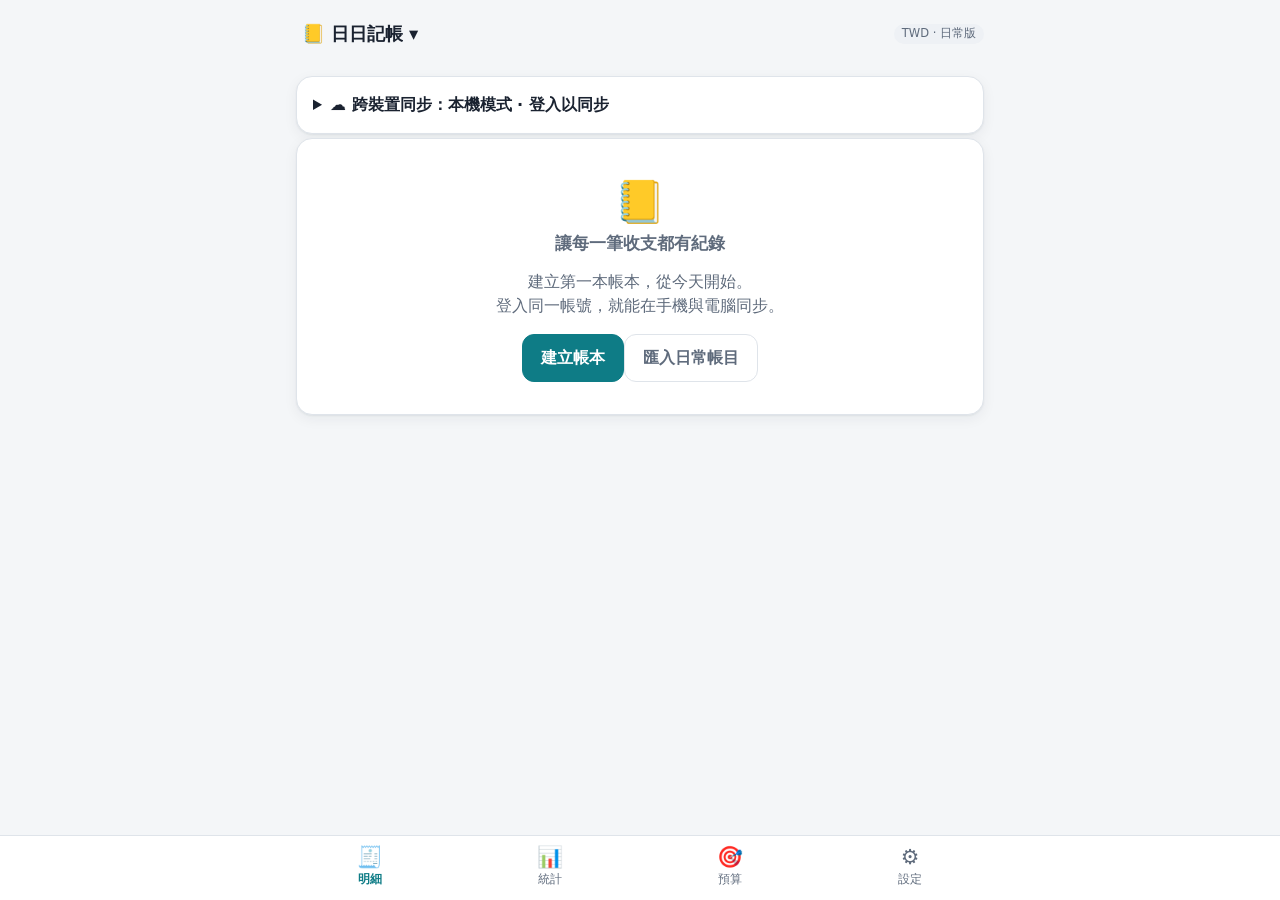
<file: daily/index.html>
<!doctype html>
<html lang="zh-Hant"><head>
<meta charset="utf-8"><meta name="viewport" content="width=device-width, initial-scale=1, viewport-fit=cover">
<title>日日記帳</title><meta name="description" content="日常收入支出、月份統計與預算，支援離線記帳及 Supabase 跨裝置同步。">
<meta name="theme-color" content="#0e7c86"><link rel="manifest" href="manifest.webmanifest"><link rel="icon" href="icon.svg" type="image/svg+xml">
<link rel="apple-touch-icon" href="icons/icon-192.png"><link rel="stylesheet" href="app.css">
</head><body>
<header class="top" id="top"></header><section id="cloudPanel" class="cloud-panel" aria-label="雲端同步"></section>
<main id="main" tabindex="-1"></main><button class="fab" id="fab" data-act="add" aria-label="新增帳目">＋</button>
<nav class="nav" id="nav" aria-label="主選單">
<button data-tab="ledger"><span aria-hidden="true">🧾</span>明細</button>
<button data-tab="stats"><span aria-hidden="true">📊</span>統計</button>
<button data-tab="budget"><span aria-hidden="true">🎯</span>預算</button>
<button data-tab="settings"><span aria-hidden="true">⚙️</span>設定</button></nav>
<dialog id="sheet" aria-label="表單"></dialog><div class="toast" id="toast" role="status" aria-live="polite"></div>
<input type="file" id="importFile" accept="application/json,.json" hidden>
<script src="cloud-config.js"></script><script src="model.js"></script><script src="sync-merge.js"></script><script src="cloud.js"></script><script src="app.js"></script>
</body></html>
</file>
<file: daily/app.css>
:root {
  --bg: #f4f6f8;
  --surface: #ffffff;
  --surface-2: #eef1f5;
  --text: #1a2230;
  --muted: #5f6b7c;
  --border: #dfe4ea;
  --accent: #0e7c86;
  --accent-ink: #ffffff;
  --accent-soft: #dff1f2;
  --ok: #24936a;
  --warn: #b97400;
  --danger: #cf3f3f;
  --danger-soft: #fbe6e6;
  --warn-soft: #fdf0d5;
  --shadow: 0 1px 2px rgba(20, 30, 45, .06), 0 4px 14px rgba(20, 30, 45, .06);
  --radius: 16px;
  --nav-h: 64px;
  color-scheme: light;
}
@media (prefers-color-scheme: dark) {
  :root:not([data-theme="light"]) {
    --bg: #0f141a; --surface: #182029; --surface-2: #212b36; --text: #e8edf3; --muted: #97a4b5;
    --border: #2a3542; --accent: #3fbcc6; --accent-ink: #06232a; --accent-soft: #163a40;
    --ok: #4cc79a; --warn: #f0b24a; --danger: #ef7676; --danger-soft: #3b2225; --warn-soft: #3a2f18;
    --shadow: 0 1px 2px rgba(0,0,0,.4); color-scheme: dark;
  }
}
:root[data-theme="dark"] {
  --bg: #0f141a; --surface: #182029; --surface-2: #212b36; --text: #e8edf3; --muted: #97a4b5;
  --border: #2a3542; --accent: #3fbcc6; --accent-ink: #06232a; --accent-soft: #163a40;
  --ok: #4cc79a; --warn: #f0b24a; --danger: #ef7676; --danger-soft: #3b2225; --warn-soft: #3a2f18;
  --shadow: 0 1px 2px rgba(0,0,0,.4); color-scheme: dark;
}

* { box-sizing: border-box; }
html { -webkit-text-size-adjust: 100%; }
body {
  margin: 0; background: var(--bg); color: var(--text);
  font: 16px/1.5 system-ui, -apple-system, "Segoe UI", "Noto Sans TC", "PingFang TC", "Microsoft JhengHei", sans-serif;
  font-variant-numeric: tabular-nums;
  padding-bottom: calc(var(--nav-h) + 96px + env(safe-area-inset-bottom));
}
button, input, select { font: inherit; color: inherit; }
button { cursor: pointer; }
:focus-visible { outline: 3px solid var(--accent); outline-offset: 2px; }
h1, h2, h3 { margin: 0; line-height: 1.25; }
h2 { font-size: 1.05rem; }
small, .muted { color: var(--muted); }
.hidden { display: none !important; }

/* ---------- 版面 ---------- */
.top, main { max-width: 720px; margin: 0 auto; padding-left: 16px; padding-right: 16px; }
.top {
  display: flex; align-items: center; justify-content: space-between; gap: 8px;
  padding-top: calc(12px + env(safe-area-inset-top)); padding-bottom: 8px;
  position: sticky; top: 0; z-index: 5; background: var(--bg);
}
main { padding-top: 4px; outline: none; }
main > * + * { margin-top: 14px; }
.card { background: var(--surface); border: 1px solid var(--border); border-radius: var(--radius); padding: 16px; box-shadow: var(--shadow); }
.card > h2 { margin-bottom: 12px; }

.tripbtn {
  display: inline-flex; align-items: center; gap: 6px; min-height: 44px; max-width: 62%;
  border: 0; background: transparent; font-weight: 700; font-size: 1.15rem; padding: 0 6px; border-radius: 12px;
}
.tripbtn span.name { overflow: hidden; text-overflow: ellipsis; white-space: nowrap; }
.fxpill {
  min-height: 44px; padding: 0 12px; border-radius: 999px; border: 1px solid var(--border);
  background: var(--surface); font-size: .8rem; color: var(--muted); white-space: nowrap;
}
.fxpill.stale { color: var(--warn); border-color: var(--warn); }

/* ---------- 底部導覽 ---------- */
.nav {
  position: fixed; left: 0; right: 0; bottom: 0; z-index: 6; display: flex; justify-content: center;
  background: var(--surface); border-top: 1px solid var(--border);
  padding-bottom: env(safe-area-inset-bottom);
}
.nav button {
  flex: 1; max-width: 180px; height: var(--nav-h); border: 0; background: transparent; color: var(--muted);
  display: flex; flex-direction: column; align-items: center; justify-content: center; gap: 2px; font-size: .78rem;
}
.nav button span { font-size: 1.3rem; line-height: 1; }
.nav button[aria-current="page"] { color: var(--accent); font-weight: 700; }
.fab {
  position: fixed; right: max(16px, calc(50% - 344px)); bottom: calc(var(--nav-h) + 16px + env(safe-area-inset-bottom)); z-index: 6;
  width: 60px; height: 60px; border-radius: 50%; border: 0; background: var(--accent); color: var(--accent-ink);
  font-size: 2rem; line-height: 1; box-shadow: 0 6px 18px rgba(14, 124, 134, .4);
}

/* ---------- 摘要卡 ---------- */
.sum .lbl { color: var(--muted); font-size: .85rem; }
.sum .big { font-size: 2.2rem; font-weight: 800; letter-spacing: -.5px; line-height: 1.2; }
.bar { height: 10px; border-radius: 999px; background: var(--surface-2); overflow: hidden; margin: 12px 0 6px; }
.bar > i { display: block; height: 100%; border-radius: 999px; background: var(--ok); }
.bar.warn > i { background: var(--warn); }
.bar.over > i { background: var(--danger); }
.sum .row { display: flex; justify-content: space-between; gap: 8px; flex-wrap: wrap; font-size: .9rem; }
.sum .row + .row { margin-top: 4px; }
.alert { border-radius: 12px; padding: 10px 12px; font-size: .92rem; font-weight: 600; }
.alert.warn { background: var(--warn-soft); color: var(--warn); }
.alert.over { background: var(--danger-soft); color: var(--danger); }
.alert + .alert { margin-top: 8px; }

/* ---------- 明細 ---------- */
.filters { display: flex; gap: 8px; overflow-x: auto; padding-bottom: 4px; scrollbar-width: none; }
.filters::-webkit-scrollbar { display: none; }
.fchip {
  flex: none; min-height: 40px; padding: 0 14px; border-radius: 999px; border: 1px solid var(--border);
  background: var(--surface); font-size: .9rem;
}
.fchip[aria-pressed="true"] { background: var(--accent); border-color: var(--accent); color: var(--accent-ink); font-weight: 700; }
.day { margin-top: 18px; }
.day-h { display: flex; justify-content: space-between; align-items: baseline; padding: 0 4px 6px; font-size: .88rem; color: var(--muted); }
.day-h b { color: var(--text); }
.list { background: var(--surface); border: 1px solid var(--border); border-radius: var(--radius); overflow: hidden; box-shadow: var(--shadow); }
.item {
  display: flex; align-items: center; gap: 12px; width: 100%; min-height: 64px; padding: 10px 14px;
  border: 0; background: transparent; text-align: left; border-bottom: 1px solid var(--border);
}
.item:last-child { border-bottom: 0; }
.item .ico { flex: none; width: 42px; height: 42px; border-radius: 12px; display: grid; place-items: center; font-size: 1.3rem; }
.item .mid { flex: 1; min-width: 0; display: flex; flex-direction: column; }
.item .mid b, .item .amt b { font-weight: 600; overflow: hidden; text-overflow: ellipsis; white-space: nowrap; }
.item small { font-size: .8rem; }
.item .amt { text-align: right; display: flex; flex-direction: column; flex: none; }
.empty { text-align: center; padding: 32px 16px; color: var(--muted); }
.empty .em { font-size: 2.6rem; }

/* ---------- 統計 ---------- */
.kpis { display: grid; grid-template-columns: repeat(2, 1fr); gap: 10px; }
.kpi { background: var(--surface-2); border-radius: 12px; padding: 10px 12px; }
.kpi small { display: block; font-size: .78rem; }
.kpi b { font-size: 1.1rem; }
.donut-wrap { display: flex; flex-direction: column; align-items: center; gap: 12px; }
.donut { width: 210px; height: 210px; }
.donut .dl { fill: var(--muted); font-size: 11px; text-anchor: middle; }
.donut .dv { fill: var(--text); font-size: 16px; font-weight: 700; text-anchor: middle; }
.legend { width: 100%; list-style: none; margin: 0; padding: 0; }
.legend li { display: flex; align-items: center; gap: 10px; padding: 8px 0; border-bottom: 1px solid var(--border); font-size: .95rem; }
.legend li:last-child { border-bottom: 0; }
.legend .dot { width: 12px; height: 12px; border-radius: 4px; flex: none; }
.legend .nm { flex: 1; }
.legend .pc { color: var(--muted); font-size: .85rem; min-width: 3.2em; text-align: right; }
.legend .vl { font-weight: 600; min-width: 5.5em; text-align: right; }
.scroll-x { overflow-x: auto; }
.bars { display: block; height: auto; }
.bars.fit { width: 100%; max-width: 560px; margin: 0 auto; }
.bars text { fill: var(--muted); font-size: 10px; text-anchor: middle; }
.bars .val { fill: var(--text); }
.bars .bl { fill: var(--warn); text-anchor: end; }
.bars .bar-ok { fill: var(--accent); }
.bars .bar-over { fill: var(--danger); }
.bars .grid { stroke: var(--border); stroke-width: 1; }
.bars .bline { stroke: var(--warn); stroke-width: 1.5; stroke-dasharray: 5 4; }
.stack { display: flex; height: 22px; border-radius: 8px; overflow: hidden; background: var(--surface-2); }
.stack i { display: block; height: 100%; }
.stack-legend { display: flex; flex-wrap: wrap; gap: 6px 16px; margin-top: 10px; font-size: .9rem; }
.stack-legend .dot { display: inline-block; width: 10px; height: 10px; border-radius: 3px; margin-right: 6px; }
.tbl { width: 100%; border-collapse: collapse; font-size: .92rem; }
.tbl th { text-align: left; font-weight: 600; color: var(--muted); font-size: .8rem; padding: 4px 0; }
.tbl td { padding: 8px 0; border-top: 1px solid var(--border); }
.tbl .r, .tbl th.r { text-align: right; }

/* ---------- 匯率 ---------- */
.conv { display: grid; grid-template-columns: 1fr auto; gap: 8px; align-items: center; }
.conv input { grid-column: 1 / -1; }
.conv .sw { grid-column: 1 / -1; display: grid; grid-template-columns: 1fr 44px 1fr; gap: 8px; align-items: center; }
.conv-out { margin-top: 12px; }
.conv-out .big { font-size: 1.8rem; font-weight: 800; line-height: 1.2; }
.rate-row { display: grid; grid-template-columns: 1fr auto; gap: 4px 12px; padding: 12px 0; border-top: 1px solid var(--border); align-items: center; }
.rate-row:first-of-type { border-top: 0; }
.rate-row .cur { font-weight: 700; }
.rate-row .cur small { font-weight: 400; margin-left: 6px; }
.rate-row input { width: 130px; text-align: right; }
.badge { display: inline-block; font-size: .72rem; padding: 1px 8px; border-radius: 999px; background: var(--surface-2); color: var(--muted); margin-left: 6px; vertical-align: 2px; }
.badge.manual { background: var(--accent-soft); color: var(--accent); }

/* ---------- 表單元件 ---------- */
input[type="text"], input[type="date"], input:not([type]), input[inputmode], select {
  width: 100%; min-height: 48px; padding: 8px 12px; border-radius: 12px;
  border: 1px solid var(--border); background: var(--surface); color: var(--text);
}
label.f { display: flex; flex-direction: column; gap: 4px; font-size: .85rem; color: var(--muted); }
label.f > input, label.f > select { color: var(--text); font-size: 1rem; }
.btn {
  min-height: 48px; padding: 0 18px; border-radius: 12px; border: 1px solid var(--border);
  background: var(--surface); font-weight: 600;
}
.btn.primary { background: var(--accent); border-color: var(--accent); color: var(--accent-ink); }
.btn.danger { color: var(--danger); border-color: var(--danger); background: transparent; }
.btn.sm { min-height: 40px; padding: 0 12px; font-size: .9rem; }
.btn.ghost { background: transparent; }
.btn[disabled] { opacity: .5; cursor: default; }
.btn-row { display: flex; flex-wrap: wrap; gap: 8px; }
.btn-row.stretch > * { flex: 1; }
.list-btn { display: flex; align-items: center; gap: 12px; width: 100%; min-height: 56px; padding: 8px 4px; border: 0; background: transparent; text-align: left; border-top: 1px solid var(--border); }
.list-btn:first-of-type { border-top: 0; }
.list-btn .t { flex: 1; min-width: 0; display: flex; flex-direction: column; }
.list-btn .t b { font-weight: 600; }
.list-btn .ck { color: var(--accent); font-weight: 800; }

/* ---------- 彈出表單 ---------- */
dialog#sheet {
  border: 0; padding: 0; background: var(--surface); color: var(--text);
  width: 100%; max-width: 560px; max-height: 94dvh; margin: auto auto 0; border-radius: 22px 22px 0 0; overflow: hidden;
}
dialog#sheet::backdrop { background: rgba(8, 12, 18, .55); }
@media (min-width: 640px) { dialog#sheet { margin: auto; border-radius: 22px; } }
.sheet { display: flex; flex-direction: column; max-height: 94dvh; }
.sheet-h { display: flex; align-items: center; justify-content: space-between; padding: 14px 16px 6px; }
.sheet-h h2 { font-size: 1.15rem; }
.x { width: 44px; height: 44px; border-radius: 50%; border: 0; background: var(--surface-2); font-size: 1.1rem; }
.sheet-b { padding: 6px 16px 16px; overflow-y: auto; display: flex; flex-direction: column; gap: 14px; min-height: 0; }
.sheet-b > * { flex-shrink: 0; }
.sheet-f { display: flex; gap: 8px; padding: 12px 16px calc(12px + env(safe-area-inset-bottom)); border-top: 1px solid var(--border); background: var(--surface); }
.sheet-f .primary { flex: 1; }
.amtrow { display: grid; grid-template-columns: 1fr 42%; gap: 8px; }
.amtrow #fAmt { font-size: 1.8rem; font-weight: 700; min-height: 60px; }
.amtrow select { min-height: 60px; }
.prev { background: var(--accent-soft); color: var(--text); border-radius: 12px; padding: 10px 12px; min-height: 56px; }
.prev b { font-size: 1.25rem; }
.prev small { display: block; }
.prev.err { background: var(--danger-soft); color: var(--danger); }
fieldset { border: 0; margin: 0; padding: 0; min-width: 0; }
legend { font-size: .85rem; color: var(--muted); padding: 0; margin-bottom: 6px; }
.chips { display: grid; grid-template-columns: repeat(3, 1fr); gap: 8px; }
.chips.two { grid-template-columns: repeat(3, 1fr); }
.chips label { position: relative; }
.chips input { position: absolute; opacity: 0; inset: 0; width: 100%; height: 100%; margin: 0; cursor: pointer; }
.chips span {
  display: flex; flex-direction: column; align-items: center; justify-content: center; gap: 2px; text-align: center;
  min-height: 62px; padding: 6px 4px; border-radius: 12px; border: 1.5px solid var(--border); background: var(--surface); font-size: .85rem;
}
.chips span i { font-style: normal; font-size: 1.4rem; line-height: 1.1; }
.chips input:checked + span { border-color: var(--accent); background: var(--accent-soft); font-weight: 700; }
.chips input:focus-visible + span { outline: 3px solid var(--accent); outline-offset: 2px; }
.row2 { display: grid; grid-template-columns: 1fr 1fr; gap: 10px; }
.hint { font-size: .82rem; color: var(--muted); }
.tags { display: flex; flex-wrap: wrap; gap: 6px; }
.tag { display: inline-flex; align-items: center; gap: 4px; min-height: 36px; padding: 0 6px 0 12px; border-radius: 999px; background: var(--accent-soft); font-size: .9rem; }
.tag button { border: 0; background: transparent; width: 28px; height: 28px; border-radius: 50%; font-size: 1rem; color: var(--muted); }

.toast {
  position: fixed; left: 50%; bottom: calc(var(--nav-h) + 92px + env(safe-area-inset-bottom)); transform: translate(-50%, 12px);
  max-width: min(92vw, 520px); background: #1f2937; color: #fff; padding: 12px 16px; border-radius: 12px; font-size: .92rem;
  opacity: 0; pointer-events: none; transition: opacity .2s, transform .2s; z-index: 30; text-align: center;
}
.toast.show { opacity: 1; transform: translate(-50%, 0); }
dialog[open] ~ .toast { bottom: 24px; }
@media (prefers-reduced-motion: reduce) { .toast { transition: none; } }

.cloud-panel { max-width: 720px; margin: 12px auto 0; padding: 0 16px; }
.cloud-panel summary { cursor: pointer; font-weight: 600; overflow-wrap: anywhere; }
.cloud-panel form { max-width: 480px; }
.cloud-panel .btn-row { flex-wrap: wrap; }

/* Daily edition */
input[type=email],input[type=password],input[type=month],input[type=number],input[type=search] {
width:100%;min-height:48px;padding:8px 12px;border-radius:12px;border:1px solid var(--border);
background:var(--surface);color:var(--text);min-width:0;
}
form{display:flex;flex-direction:column;gap:14px}form>.btn{align-self:flex-start}
.month-row{display:grid;grid-template-columns:44px 1fr 44px;align-items:end;gap:10px}
.period details{margin-top:14px}.period form{margin-top:12px}
.summary-grid{display:grid;grid-template-columns:1fr 1fr;gap:12px;margin:12px 0}
.summary-grid small,.summary-grid b{display:block}
.summary-grid b{font-size:clamp(1.15rem,4.4vw,1.65rem);overflow-wrap:anywhere}
.income{color:var(--ok)}.expense{color:var(--danger)}
.filter-grid{display:grid;grid-template-columns:1fr 1fr 1fr;gap:8px}
.daily-donut{width:210px;height:210px;border-radius:50%;padding:28px}
.daily-donut>div{width:100%;height:100%;background:var(--surface);border-radius:50%;display:flex;flex-direction:column;align-items:center;justify-content:center;text-align:center}
.daily-donut strong{font-size:1.05rem}
.category-row{display:flex;align-items:center;justify-content:space-between;gap:8px;padding:10px 0;border-top:1px solid var(--border)}
.category-row>span:first-child{flex:1;min-width:0;overflow-wrap:anywhere}
.category-row>span:last-child{flex:none}.item .amt{max-width:48%}.item .amt b{font-size:.95rem}.item .mid small{overflow-wrap:anywhere}
@media(max-width:420px){.filter-grid{grid-template-columns:1fr 1fr}.filter-grid>:last-child{grid-column:1/-1}.item{gap:8px;padding:10px}.item .ico{width:34px;height:34px}.category-row small{display:block}}
</file>
